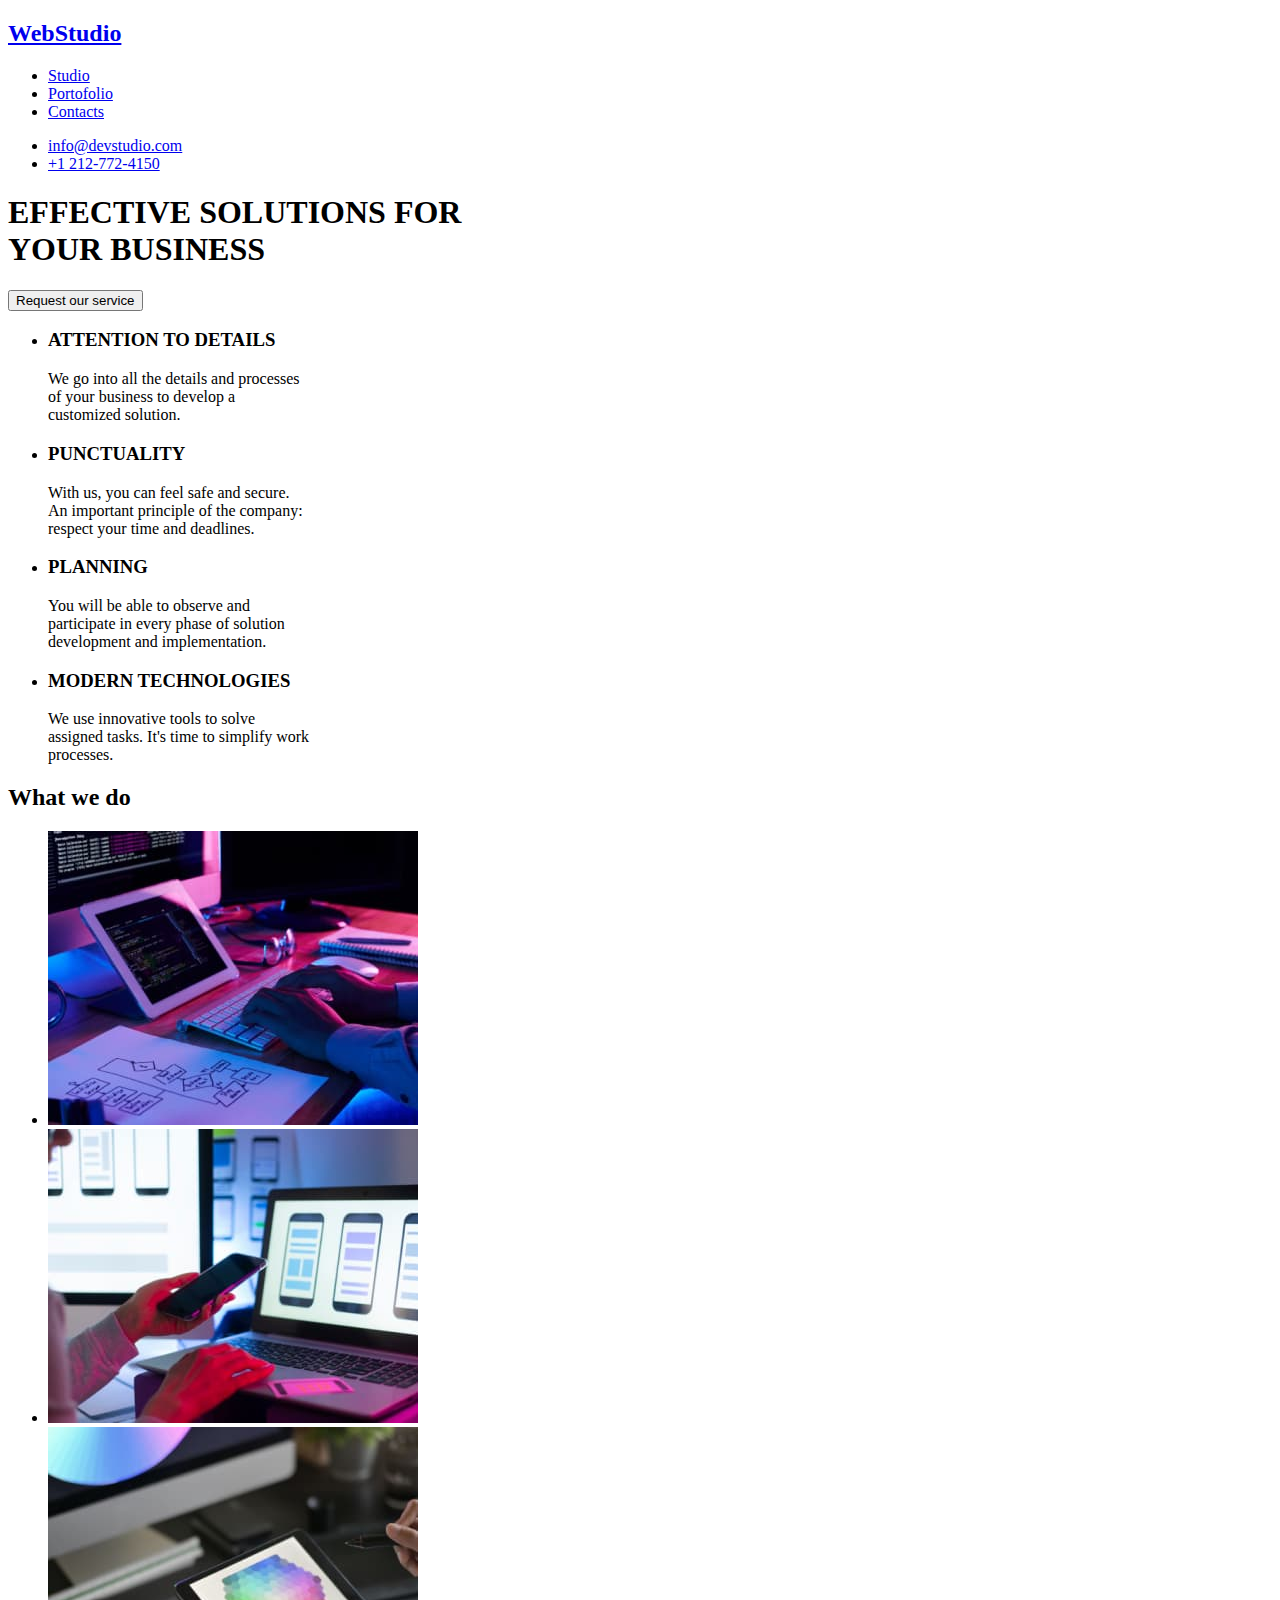
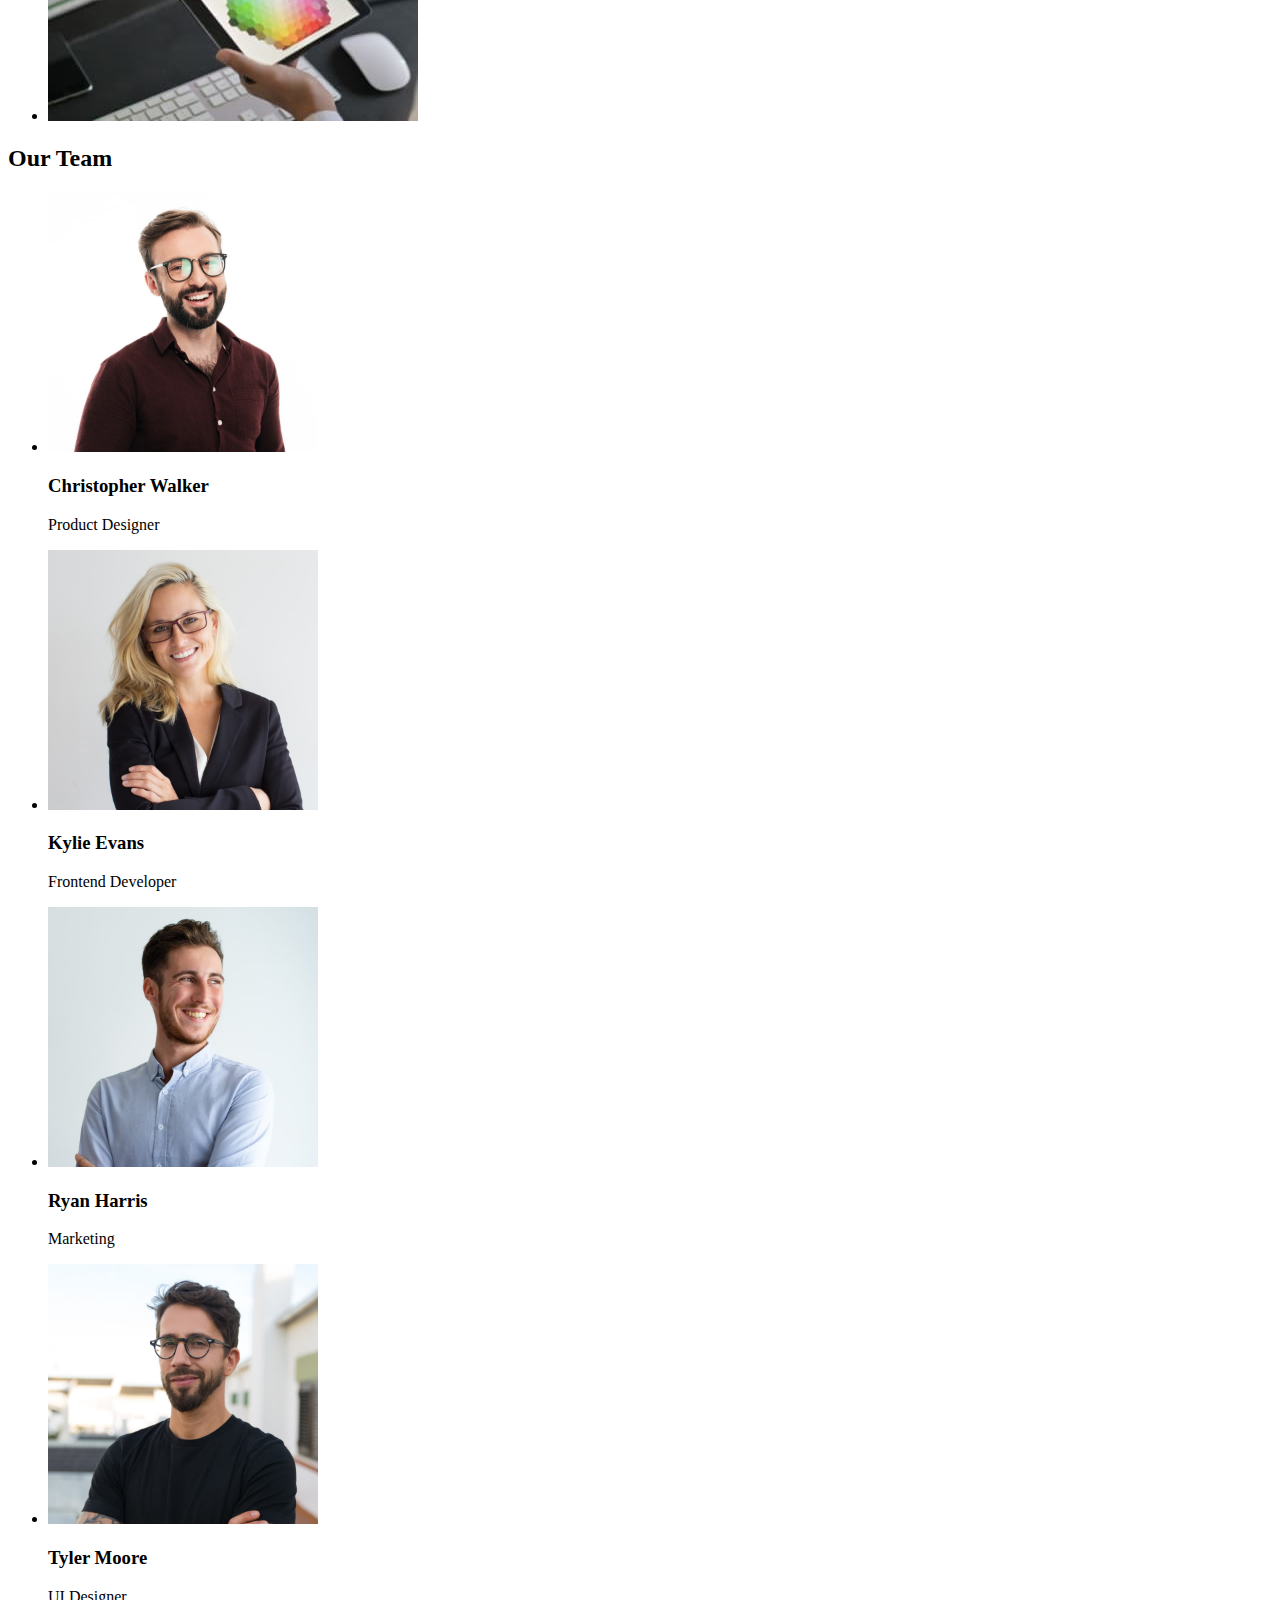
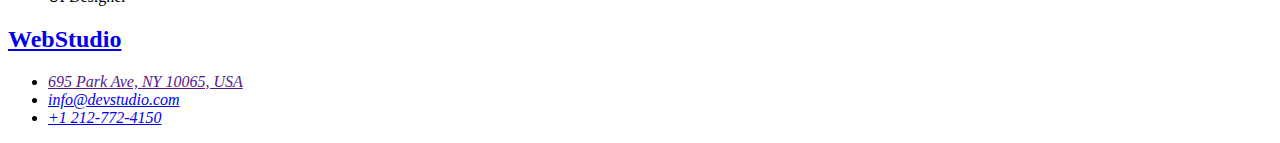
<file: index.html>
<!DOCTYPE html>
<html lang="en">
	<head>
		<meta charset="UTF-8" />
		<meta http-equiv="X-UA-Compatible" content="IE=edge" />
		<meta name="viewport" content="width=device-width, initial-scale=1.0" />
		<title>Studio</title>
	</head>
	<body>
		<!-- Sectiunea de meniu + date de contact -->
		<header>
			<h2><a href="index.html">WebStudio</a></h2>

			<nav>
				<ul>
					<li><a href="index.html">Studio</a></li>
					<li><a href="portofolio.html">Portofolio</a></li>
					<li><a href="contacts.html">Contacts</a></li>
				</ul>
			</nav>

			<ul>
				<li>
					<a href="mailto:info@devstudio.com"
						>info@devstudio.com</a
					>
				</li>
				<li><a href="tel:+12127724150">+1 212-772-4150</a></li>
			</ul>

		</header>

		<main>
			<!-- Sectiune 1 + buton cerere servicii -->
			<section>
				<h1>
					EFFECTIVE SOLUTIONS FOR <br />
					YOUR BUSINESS
				</h1>
				<button>Request our service</button>
			</section>

			<section>
				<!-- Sectiune 2 - Calitatile studioului -->
				<ul>
					<li>
						<h3>ATTENTION TO DETAILS</h3>
						<p>
							We go into all the details and processes <br />
							of your business to develop a <br />
							customized solution.
						</p>
					</li>
					<li>
						<h3>PUNCTUALITY</h3>
						<p>
							With us, you can feel safe and secure. <br />
							An important principle of the company: <br />
							respect your time and deadlines.
						</p>
					</li>
					<li>
						<h3>PLANNING</h3>
						<p>
							You will be able to observe and <br />
							participate in every phase of solution <br />
							development and implementation.
						</p>
					</li>
					<li>
						<h3>MODERN TECHNOLOGIES</h3>
						<p>
							We use innovative tools to solve <br />
							assigned tasks. It's time to simplify work <br />
							processes.
						</p>
					</li>
				</ul>
			</section>

			<section>
				<!-- Lista cu ce facem -->
				<h2>What we do</h2>

				<ul>
					<li>
						<img
							height="294"
							width="370"
							src="images/whatwedo_1.jpg"
							alt="what we do tablet"
						/>
					</li>
					<li>
						<img
							height="294"
							width="370"
							src="images/whatwedo_2.jpg"
							alt="what we do phone"
						/>
					</li>
					<li>
						<img
							height="294"
							width="370"
							src="images/whatwedo_3.jpg"
							alt="what we do hex"
						/>
					</li>
				</ul>
			</section>

			<section>
				<!-- Echipa - foto + functie  -->
				<h2>Our Team</h2>

				<ul>
					<li>
						<div>
							<img
								height="260"
								width="270"
								src="images/team_ChristopherWalker.jpg"
								alt="Christopher Walker"
							/>
							<h3>Christopher Walker</h3>
							<p>Product Designer</p>
						</div>
					</li>
					<li>
						<div>
							<img
								height="260"
								width="270"
								src="images/team_KylieEvans.jpg"
								alt="Kylie Evans"
							/>
							<h3>Kylie Evans</h3>
							<p>Frontend Developer</p>
						</div>
					</li>
					<li>
						<div>
							<img
								height="260"
								width="270"
								src="images/team_RyanHarris.jpg"
								alt="Ryan Harris"
							/>
							<h3>Ryan Harris</h3>
							<p>Marketing</p>
						</div>
					</li>
					<li>
						<div>
							<img
								height="260"
								width="270"
								src="images/team_TylerMoore.jpg"
								alt="Tyler Moore"
							/>
							<h3>Tyler Moore</h3>
							<p>UI Designer</p>
						</div>
					</li>
				</ul>
			</section>
		</main>

		<footer>
			<!-- Footer - adresa si contact -->
			<h2><a href="index.html">WebStudio</a></h2>

			<address>
				<ul>
					<li><a href="">695 Park Ave, NY 10065, USA</a></li>
					<li>
						<a href="mailto:info@devstudio.com"
							>info@devstudio.com</a
						>
					</li>
					<li><a href="tel:+12127724150">+1 212-772-4150</a></li>
				</ul>
			</address>
		</footer>
	</body>
</html>
</file>
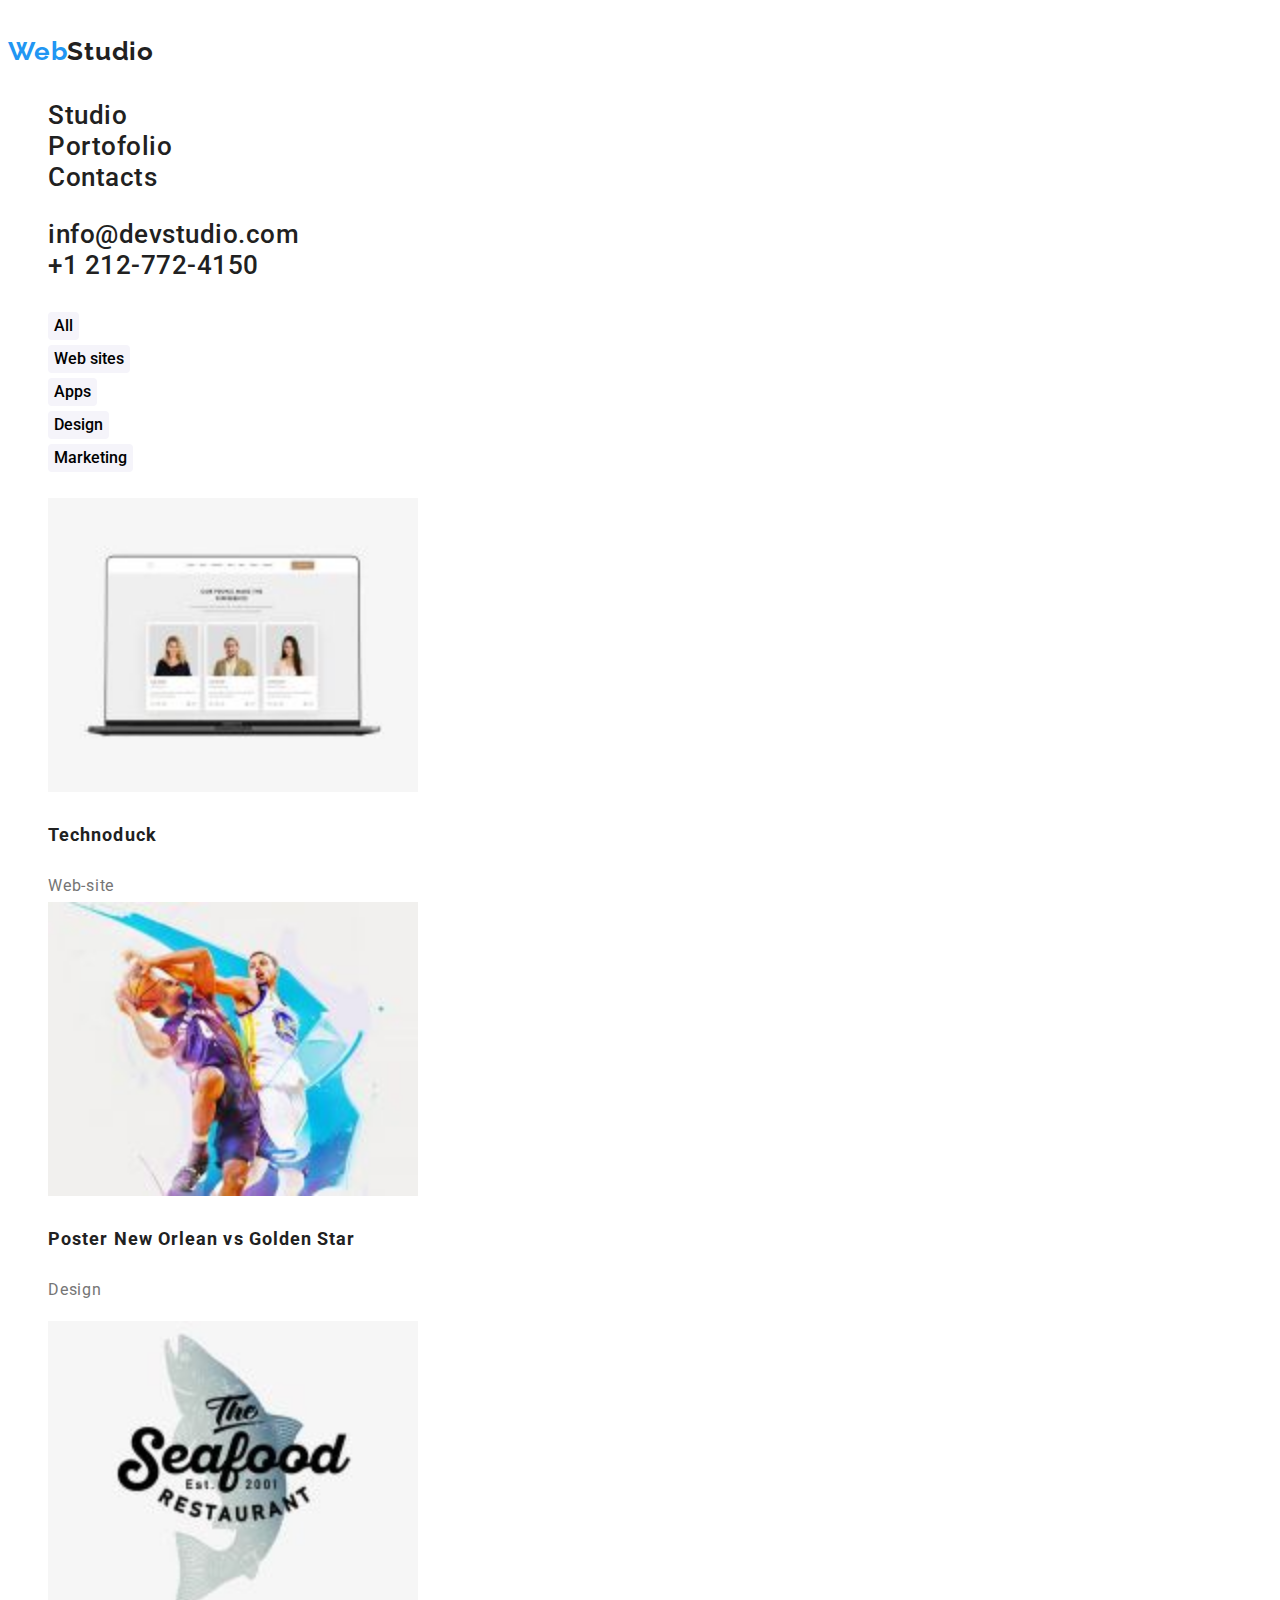
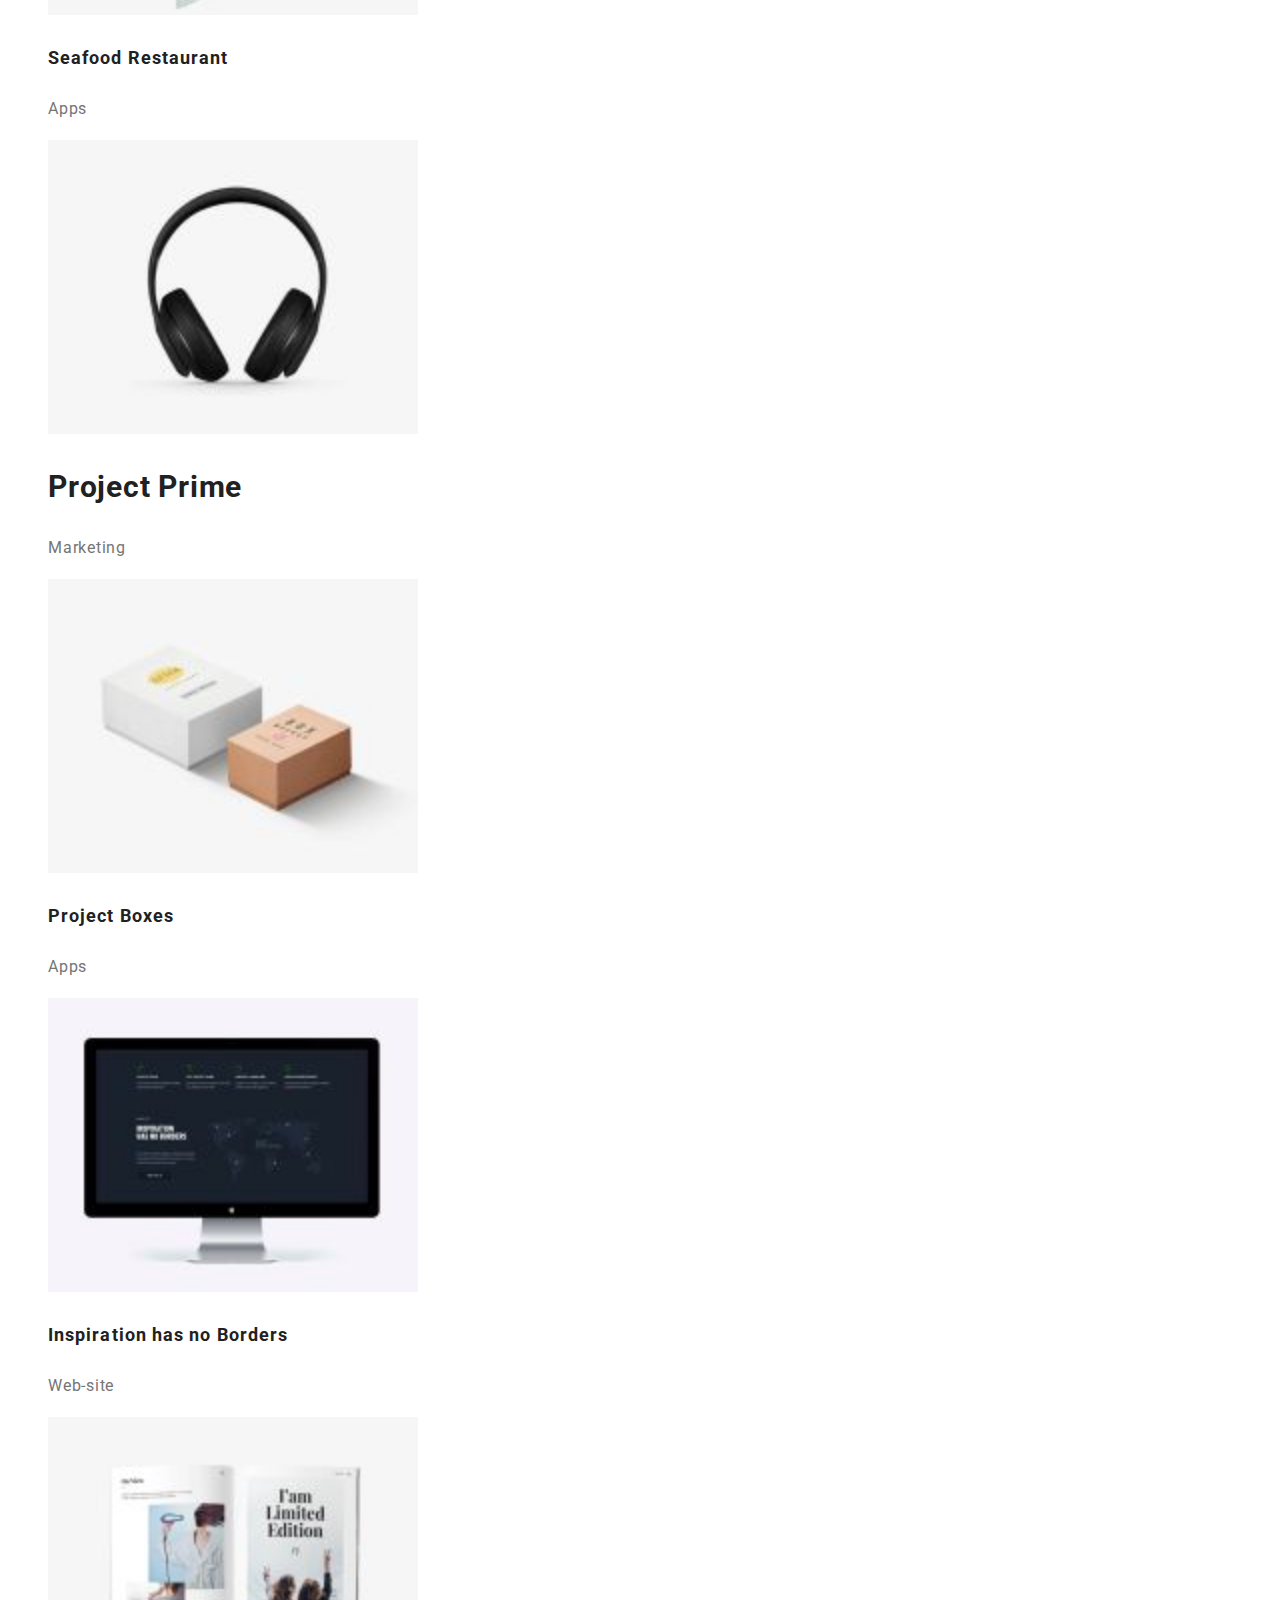
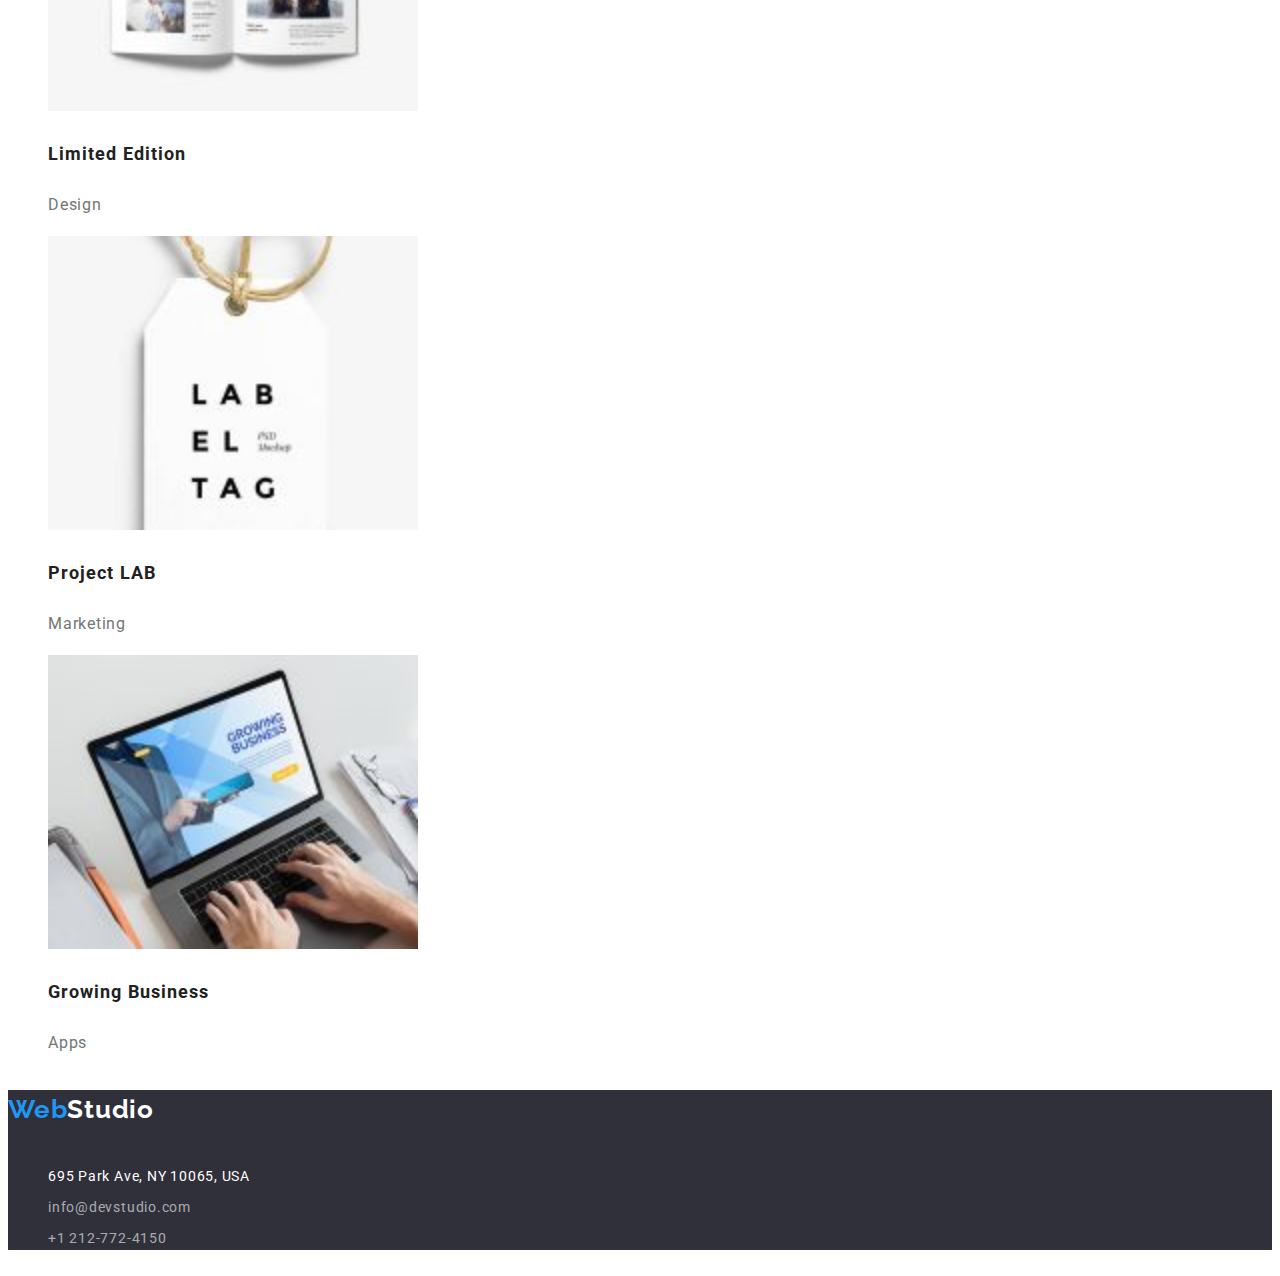
<file: portofolio.html>
<!DOCTYPE html>
<html lang="en">
	<head>
		<meta charset="UTF-8" />
		<meta http-equiv="X-UA-Compatible" content="IE=edge" />
		<meta name="viewport" content="width=device-width, initial-scale=1.0" />
		<link rel="preconnect" href="https://fonts.googleapis.com" />
		<link rel="preconnect" href="https://fonts.gstatic.com" crossorigin />
		<link
			href="https://fonts.googleapis.com/css2?family=Raleway:wght@700&family=Roboto:wght@400;500;700;900&display=swap"
			rel="stylesheet"
		/>
		<link rel="stylesheet" href="styles.css" />
		<title>Portofolio</title>
	</head>
	<body>
		<!-- Sectiunea de meniu + date de contact -->
		<header class="page-header">
			<h2>
				<a class="page-title" href="index.html"
					>Web<span class="title-black">Studio</span></a
				>
			</h2>

			<nav>
				<ul class="unstyled-list">
					<li><a class="link" href="index.html">Studio</a></li>
					<li>
						<a class="link" href="portofolio.html"
							>Portofolio</a
						>
					</li>
					<li><a class="link" href="contacts.html">Contacts</a></li>
				</ul>
			</nav>

			<ul class="unstyled-list">
				<li>
					<a
						class="link2"
						class="info-head"
						href="mailto:info@devstudio.com"
						>info@devstudio.com</a
					>
				</li>
				<li>
					<a class="link2" class="info-head" href="tel:+12127724150"
						>+1 212-772-4150</a
					>
				</li>
			</ul>
		</header>

		<!-- Sectiune main Butoane selectie + imagini selectie -->

		<main>
			<section class="main-section">
				<nav>
					<ul class="unstyled-list">
						<li class="but-text">
							<button type="button" class="page-button">
								<span class="page-button-name">All</span>
							</button>
						</li>
						<li class="but-text">
							<button type="button" class="page-button">
								<span class="page-button-name">Web sites</span>
							</button>
						</li>
						<li class="but-text">
							<button type="button" class="page-button">
								<span class="page-button-name">Apps</span>
							</button>
						</li>
						<li class="but-text">
							<button type="button" class="page-button">
								<span class="page-button-name">Design</span>
							</button>
						</li>
						<li class="but-text">
							<button type="button" class="page-button">
								<span class="page-button-name">Marketing</span>
							</button>
						</li>
					</ul>
				</nav>
			</section>

			<section class="">
				<ul class="unstyled-list">
					<li>
						<div class="portofolio-frame">
							<img
								class="portofolio-image"
								src="images/imgp1.jpg"
								alt="portofolio_icon1"
							/>
							<h3 class="portofolio-title">Technoduck</h3>
							<p class="portofolio-type">Web-site</p>
						</div>
					</li>
					<li>
						<img
							class="portofolio-image"
							src="images/imgp2.jpg"
							alt="portofolio_icon2"
						/>
						<h3 class="portofolio-title">
							Poster New Orlean vs Golden Star
						</h3>
						<p class="portofolio-type">Design</p>
					</li>
					<li>
						<img
							class="portofolio-image"
							src="images/imgp3.jpg"
							alt="portofolio_icon3"
						/>
						<h3 class="portofolio-title">Seafood Restaurant</h3>
						<p class="portofolio-type">Apps</p>
					</li>
					<li>
						<img
							class="portofolio-image"
							src="images/imgp4.jpg"
							alt="portofolio_icon4"
						/>
						<h3 class="tiportofolio-titletle">Project Prime</h3>
						<p class="portofolio-type">Marketing</p>
					</li>
					<li>
						<img
							class="portofolio-image"
							src="images/imgp5.jpg"
							alt="portofolio_icon5"
						/>
						<h3 class="portofolio-title">Project Boxes</h3>
						<p class="portofolio-type">Apps</p>
					</li>
					<li>
						<img
							class="portofolio-image"
							src="images/imgp6.jpg"
							alt="portofolio_icon6"
						/>
						<h3 class="portofolio-title">
							Inspiration has no Borders
						</h3>
						<p class="portofolio-type">Web-site</p>
					</li>
					<li>
						<img
							class="portofolio-image"
							src="images/imgp7.jpg"
							alt="portofolio_icon7"
						/>
						<h3 class="portofolio-title">Limited Edition</h3>
						<p class="portofolio-type">Design</p>
					</li>
					<li>
						<img
							class="portofolio-image"
							src="images/imgp8.jpg"
							alt="portofolio_icon8"
						/>
						<h3 class="portofolio-title">Project LAB</h3>
						<p class="portofolio-type">Marketing</p>
					</li>
					<li>
						<img
							class="portofolio-image"
							src="images/imgp9.jpg"
							alt="portofolio_icon9"
						/>
						<h3 class="portofolio-title">Growing Business</h3>
						<p class="portofolio-type">Apps</p>
					</li>
				</ul>
			</section>
		</main>

		<footer class="page-footer">
			<!-- Footer - adresa si contact -->
			<h2>
				<a class="page-title" href="index.html"
					>Web<span class="title-white">Studio</span></a
				>
			</h2>

			<address>
				<ul class="unstyled-list">
					<li>
						<a class="address-street" href=""
							>695 Park Ave, NY 10065, USA</a
						>
					</li>
					<li>
						<a class="address-mail" href="mailto:info@devstudio.com"
							>info@devstudio.com</a
						>
					</li>
					<li>
						<a class="address-phone" href="tel:+12127724150"
							>+1 212-772-4150</a
						>
					</li>
				</ul>
			</address>
		</footer>
	</body>
</html>
</file>
<file: styles.css>
:root {
    --main-color: #212121;
    --sec-color: #2196F3;
    --third-color: #757575;
    --back-color: #ffffff;
    --link-color: #F5F4FA;
    --address-color: rgba(255, 255, 255, 0.6);
    --footer_color: #2F303A;
    --shadow_color: rgba(0,0,0,0.1);
}

body {
    font-family: 'Roboto';
    font-style: normal;
    font-weight: 700;
    font-size: 26px;
    line-height: 31px;
    letter-spacing: 0.03em;
    color: var(--main-color);
}

.unstyled-list {
    list-style: none;
}

.page-header {
    background-color: var(--back-color);
}

.main-section {
    background-color: var(--back-color);
}

.link, .link2 {
    color:var(--main-color);
    font-weight: 500;s
    font-size: 14px;
    line-height: 16px;
    letter-spacing: 0.02em;
    text-decoration: none;
}

.link:hover, .link2:hover{
    color: var(--sec-color);
}

.info-head {
    color: var(--third-color)
}

.page-title {
    font-family: 'Raleway';
    font-style: normal;
    line-height: 31px;
    font-size: 26px;
    text-decoration: none;
    color: var(--sec-color);
}

.title-black {
    color: var(--main-color);
}

.title-white{
    color: var(--back-color)
}

.page-button {
    left: 614px;
    top: 174px;
    background: var(--link-color);
    border-radius: 4px;
    border: none;
    cursor: pointer;
}

.page-button:hover{
    background-color: var(--sec-color);
    color:var(--back-color) ;
    box-shadow:   0px 2px var(--shadow_color);
}


.page-button-name {
    font-family: 'Roboto';
    font-weight: 500;
    font-size: 16px;
    line-height: 26px;
    text-align: center;
}

.portofolio-frame {
    width: 370px;
    height: 404px;
    background: var(--back-color);
    border: none;
}

.portofolio-image {
    width: 370px;
    height: 294px;
    left: 215px;
    top: 262px;
}

.portofolio-title {
    font-weight: 700;
    font-size: 18px;
    line-height: 36px;
    letter-spacing: 0.06em;
}

.portofolio-type {
    font-weight: 400;
    font-size: 16px;
    line-height: 30px;
    color: var(--third-color);
}

.page-footer {
    background: var(--footer_color);
}

.address-street {
    font-weight: 400;
    font-size: 14px;
    font-style: normal;
    line-height: 16px;
    text-decoration: none;
    color: var(--back-color)
}

.address-mail {
    font-weight: 400;
    font-size: 14px;
    font-style: normal;
    line-height: 16px;
    text-decoration: none;
    color: var(--address-color)
}

.address-phone {
    font-weight: 400;
    font-size: 14px;
    font-style: normal;
    line-height: 16px;
    text-decoration: none;
    color: var(--address-color)
}
</file>
